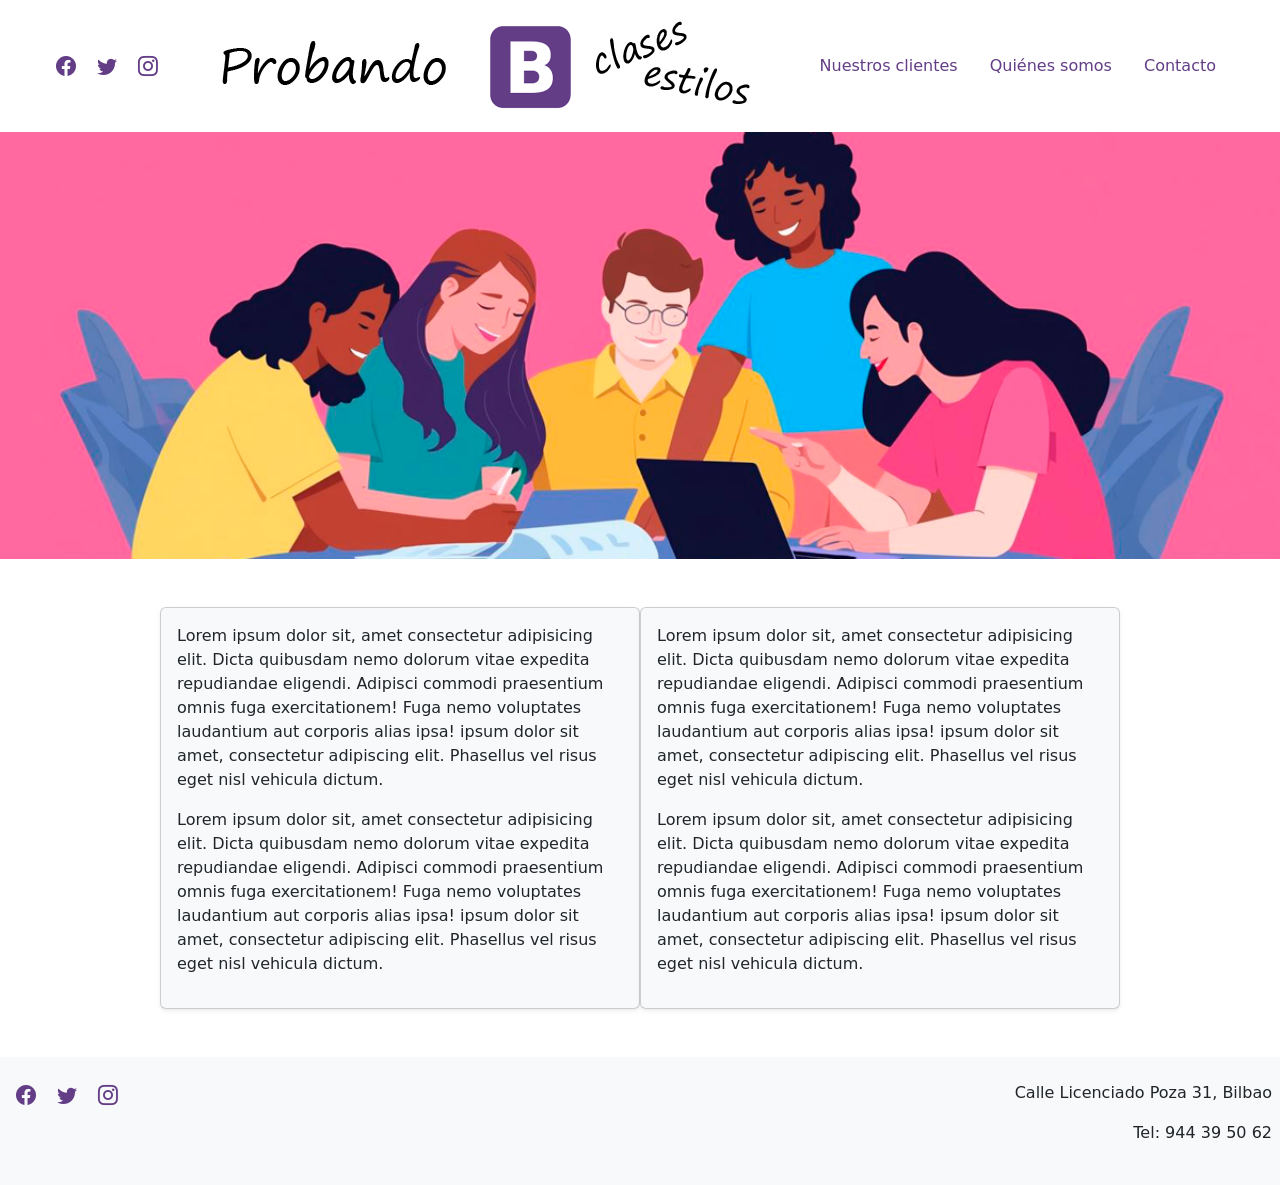
<file: BS ejemplo basico/index.html>
<!DOCTYPE html>
<html lang="es">
<head>
  <meta charset="UTF-8">
  <meta name="viewport" content="width=device-width, initial-scale=1.0">
  <title>Repaso Bootstrap</title>
  <link href="https://cdn.jsdelivr.net/npm/bootstrap@5.3.8/dist/css/bootstrap.min.css" rel="stylesheet" integrity="sha384-sRIl4kxILFvY47J16cr9ZwB07vP4J8+LH7qKQnuqkuIAvNWLzeN8tE5YBujZqJLB" crossorigin="anonymous">
  <link rel="stylesheet" href="https://cdn.jsdelivr.net/npm/bootstrap-icons@1.13.1/font/bootstrap-icons.min.css">
  <link rel="stylesheet" href="css/mystyles.css">
</head>
<body>
  <header class="container-fluid d-flex justify-content-between px-5 py-3 align-items-center">
    <div>
      <a href="#" class="px-2"><i class="bi bi-facebook color-principal fs-5"></i></a>
      <a href="#" class="px-2"><i class="bi bi-twitter color-principal fs-5"></i></a>
      <a href="#" class="px-2"><i class="bi bi-instagram color-principal fs-5"></i></a>
    </div>

    <div>
      <img src="assets/logo.png"/>
    </div>

    <nav>
    
      <ul class="nav">
        <li class="nav-item"><a href="#" class="nav-link color-principal">Nuestros clientes</a></li>
        <li class="nav-item"><a href="#" class="nav-link color-principal">Quiénes somos</a></li>
        <li class="nav-item"><a href="#" class="nav-link color-principal">Contacto</a></li>
      </ul>
    </nav>
  </header>

  <main>
    <div>
      <img src="assets/imagen1200x400.png" alt="Imagen grande" class="w-100">
    </div>
    <div class="py-5 d-flex justify-content-center">
      <div class="w-75 d-flex">
        <div class="card bg-light p-3 shadow-sm">
          <p>Lorem ipsum dolor sit, amet consectetur adipisicing elit. Dicta quibusdam nemo dolorum vitae expedita repudiandae eligendi. Adipisci commodi praesentium omnis fuga exercitationem! Fuga nemo voluptates laudantium aut corporis alias ipsa! ipsum dolor sit amet, consectetur adipiscing elit. Phasellus vel risus eget nisl vehicula dictum.</p>
          <p>Lorem ipsum dolor sit, amet consectetur adipisicing elit. Dicta quibusdam nemo dolorum vitae expedita repudiandae eligendi. Adipisci commodi praesentium omnis fuga exercitationem! Fuga nemo voluptates laudantium aut corporis alias ipsa! ipsum dolor sit amet, consectetur adipiscing elit. Phasellus vel risus eget nisl vehicula dictum.</p>
        </div>
        <div class="card bg-light p-3 shadow-sm">
          <p>Lorem ipsum dolor sit, amet consectetur adipisicing elit. Dicta quibusdam nemo dolorum vitae expedita repudiandae eligendi. Adipisci commodi praesentium omnis fuga exercitationem! Fuga nemo voluptates laudantium aut corporis alias ipsa! ipsum dolor sit amet, consectetur adipiscing elit. Phasellus vel risus eget nisl vehicula dictum.</p>
          <p>Lorem ipsum dolor sit, amet consectetur adipisicing elit. Dicta quibusdam nemo dolorum vitae expedita repudiandae eligendi. Adipisci commodi praesentium omnis fuga exercitationem! Fuga nemo voluptates laudantium aut corporis alias ipsa! ipsum dolor sit amet, consectetur adipiscing elit. Phasellus vel risus eget nisl vehicula dictum.</p>
        </div>
      </div>
    </div>
  </main>
  <footer class="d-flex justify-content-between bg-light py-4 px-2">
     <div>
      <a href="#" class="px-2"><i class="bi bi-facebook color-principal fs-5"></i></a>
      <a href="#" class="px-2"><i class="bi bi-twitter color-principal fs-5"></i></a>
      <a href="#" class="px-2"><i class="bi bi-instagram color-principal fs-5"></i></a>
    </div>

    <div class="text-end">
      <p>Calle Licenciado Poza 31, Bilbao</p>
      <p>Tel: 944 39 50 62</p>
    </div>
  </footer>
</body>

<script src="https://cdn.jsdelivr.net/npm/@popperjs/core@2.11.8/dist/umd/popper.min.js" integrity="sha384-I7E8VVD/ismYTF4hNIPjVp/Zjvgyol6VFvRkX/vR+Vc4jQkC+hVqc2pM8ODewa9r" crossorigin="anonymous"></script>
<script src="https://cdn.jsdelivr.net/npm/bootstrap@5.3.8/dist/js/bootstrap.min.js" integrity="sha384-G/EV+4j2dNv+tEPo3++6LCgdCROaejBqfUeNjuKAiuXbjrxilcCdDz6ZAVfHWe1Y" crossorigin="anonymous"></script>

</html>
</file>
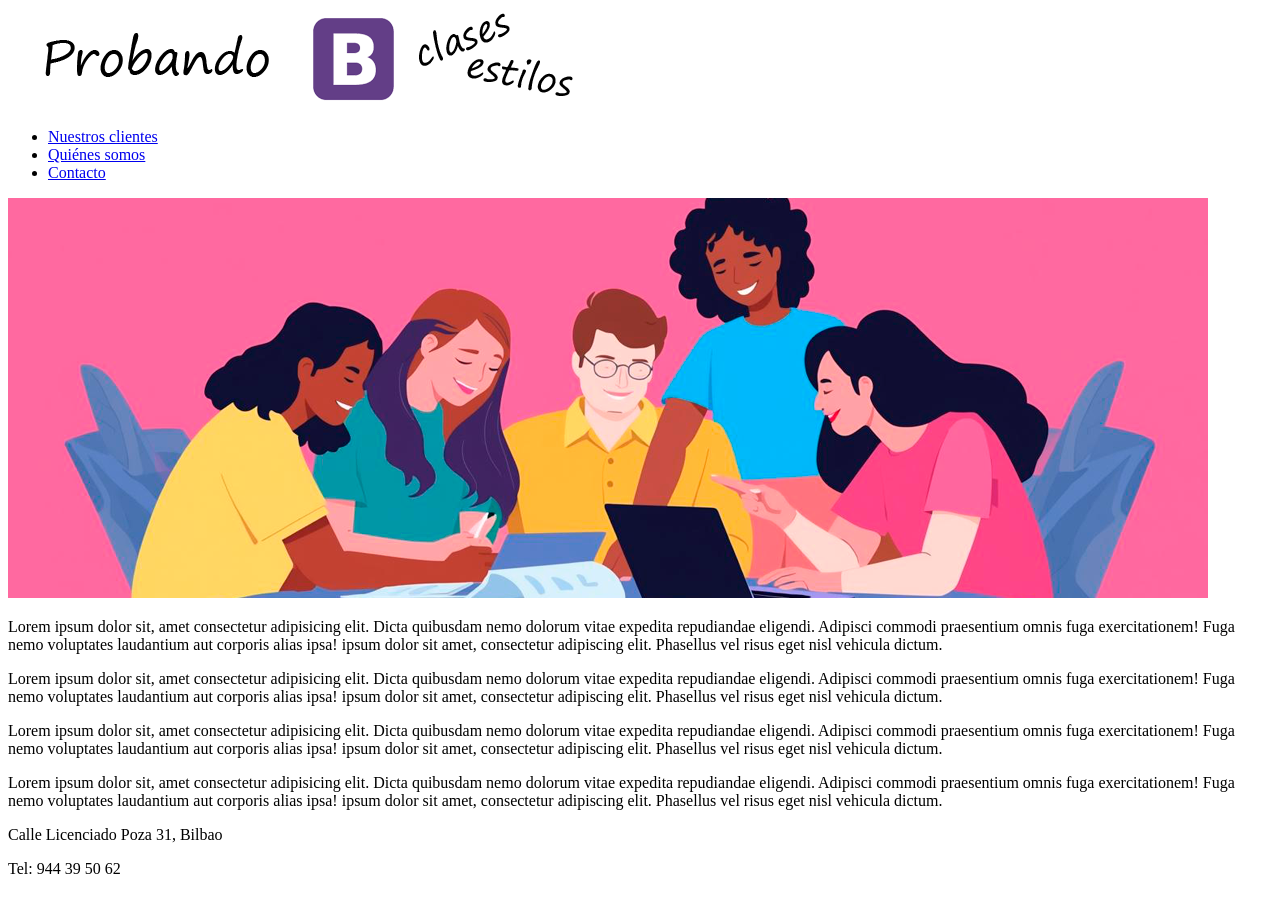
<file: BS ejemplo basico/enunciado.html>
<!DOCTYPE html>
<html lang="es">
<head>
  <meta charset="UTF-8">
  <meta name="viewport" content="width=device-width, initial-scale=1.0">
  <title>Repaso Bootstrap</title>
  
</head>
<body>
  <header>
   
    <div>
      <img src="assets/logo.png"/>
    </div>
    <nav>
    
      <ul>
        <li><a href="#">Nuestros clientes</a></li>
        <li><a href="#">Quiénes somos</a></li>
        <li><a href="#">Contacto</a></li>
      </ul>
    </nav>
  </header>

  <main>
    <div>
      <img src="assets/imagen1200x400.png" alt="Imagen grande">
    </div>
    <div>
      <div>
        <div>
          <p>Lorem ipsum dolor sit, amet consectetur adipisicing elit. Dicta quibusdam nemo dolorum vitae expedita repudiandae eligendi. Adipisci commodi praesentium omnis fuga exercitationem! Fuga nemo voluptates laudantium aut corporis alias ipsa! ipsum dolor sit amet, consectetur adipiscing elit. Phasellus vel risus eget nisl vehicula dictum.</p>
          <p>Lorem ipsum dolor sit, amet consectetur adipisicing elit. Dicta quibusdam nemo dolorum vitae expedita repudiandae eligendi. Adipisci commodi praesentium omnis fuga exercitationem! Fuga nemo voluptates laudantium aut corporis alias ipsa! ipsum dolor sit amet, consectetur adipiscing elit. Phasellus vel risus eget nisl vehicula dictum.</p>
        </div>
        <div>
          <p>Lorem ipsum dolor sit, amet consectetur adipisicing elit. Dicta quibusdam nemo dolorum vitae expedita repudiandae eligendi. Adipisci commodi praesentium omnis fuga exercitationem! Fuga nemo voluptates laudantium aut corporis alias ipsa! ipsum dolor sit amet, consectetur adipiscing elit. Phasellus vel risus eget nisl vehicula dictum.</p>
          <p>Lorem ipsum dolor sit, amet consectetur adipisicing elit. Dicta quibusdam nemo dolorum vitae expedita repudiandae eligendi. Adipisci commodi praesentium omnis fuga exercitationem! Fuga nemo voluptates laudantium aut corporis alias ipsa! ipsum dolor sit amet, consectetur adipiscing elit. Phasellus vel risus eget nisl vehicula dictum.</p>
        </div>
      </div>
    </div>
  </main>
  <footer >
    <div>
      <p>Calle Licenciado Poza 31, Bilbao</p>
      <p>Tel: 944 39 50 62</p>
    </div>
  </footer>
</body>
</html>
</file>
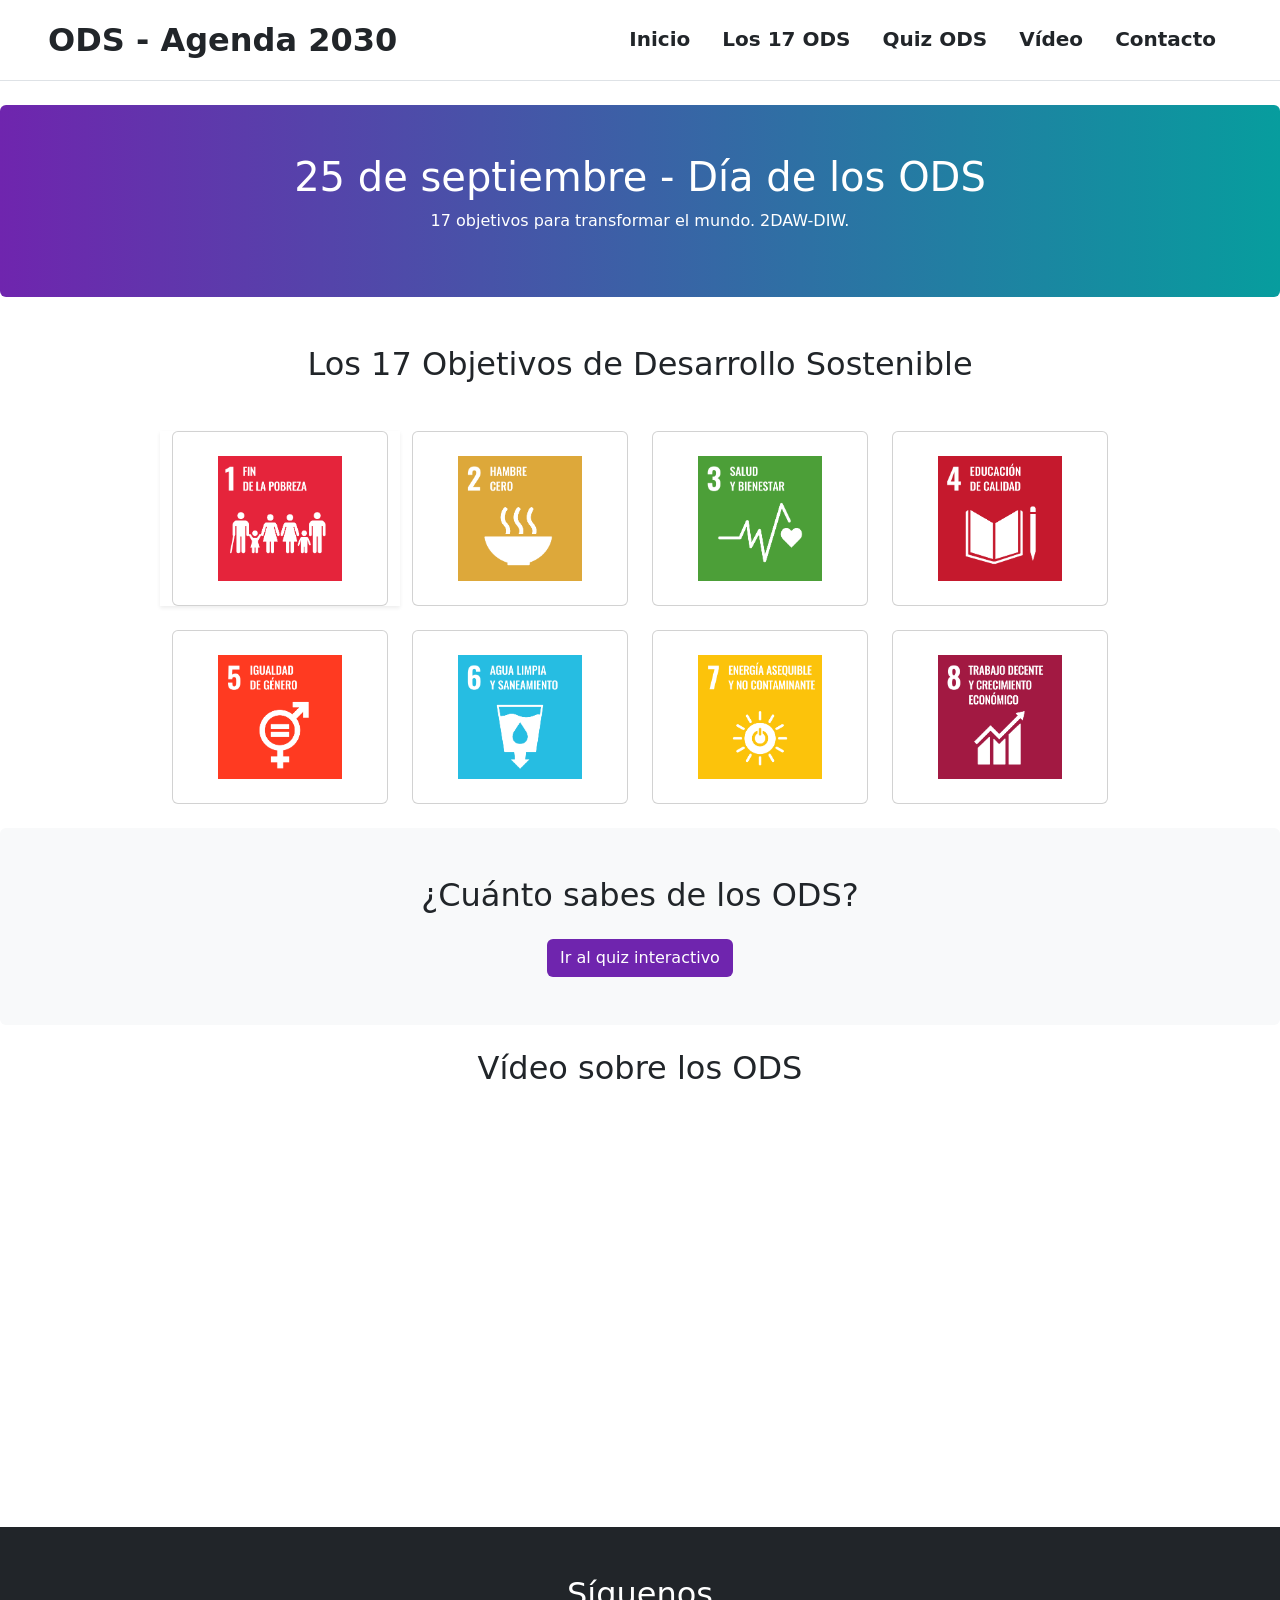
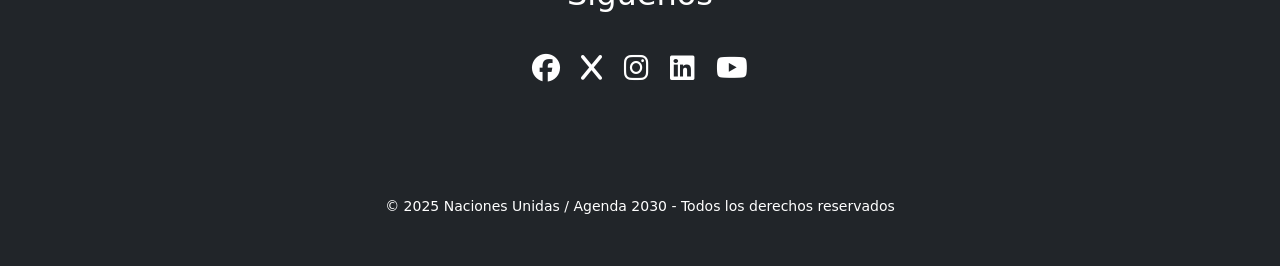
<file: BS ejemplo ods/esqueleto.html>
<!DOCTYPE html>
<html lang="en">

<head>
  <meta charset="UTF-8">
  <meta name="viewport" content="width=device-width, initial-scale=1.0">
  <title>Mi solucion BS</title>
  <!-- Bootstrap CSS -->
  <link href="https://cdn.jsdelivr.net/npm/bootstrap@5.3.2/dist/css/bootstrap.min.css" rel="stylesheet">
  <!-- Font Awesome -->
  <link rel="stylesheet" href="https://cdnjs.cloudflare.com/ajax/libs/font-awesome/6.4.0/css/all.min.css">
  <link rel="stylesheet" href="css/mystyles.css">
</head>

<body>
  <!--nav superior-->
  <nav class="fw-bold py-3 px-5 border-bottom">
    <div class="d-flex justify-content-between ">
      <a href="#" class="link-underline link-underline-opacity-0 fs-2 text-dark">ODS - Agenda 2030</a>
      <div>
        <ul class="nav fs-5">
          <li class="nav-item"><a class="nav-link text-dark" href="#intro">Inicio</a></li>
          <li class="nav-item"><a class="nav-link text-dark" href="#ods-list">Los 17 ODS</a></li>
          <li class="nav-item"><a class="nav-link text-dark" href="#quiz">Quiz ODS</a></li>
          <li class="nav-item"><a class="nav-link text-dark" href="#video">Vídeo</a></li>
          <li class="nav-item"><a class="nav-link text-dark" href="#contacto">Contacto</a></li>
        </ul>
      </div>
    </div>
  </nav>

  <section class="mt-4 p-5 bg-principal text-white rounded text-center">
    <div>
      <h1 id="intro">25 de septiembre - Día de los ODS</h1>
      <p>17 objetivos para transformar el mundo. 2DAW-DIW.</p>
    </div>
  </section>

  <section>
    <div class="m-5">
      <h2 class="text-center" id="ods-list">Los 17 Objetivos de Desarrollo Sostenible</h2>
    </div>
    <div class="d-flex justify-content-center">
    <div class="row w-75">
      <div class="col-md-3 shadow-sm mb-4">
        <div class="card p-4" >
          <div class="text-center">
            <img class="w-75" src="assets/ods/ods1.png" alt="ODS 1">
          </div>
        </div>
      </div>
     <div class="col-md-3">
        <div class="card p-4" >
          <div class="text-center">
            <img class="w-75" src="assets/ods/ods2.png" alt="ODS 2">
          </div>
        </div>
      </div>
      <div class="col-md-3">
        <div class="card p-4" >
          <div class="text-center">
            <img class="w-75" src="assets/ods/ods3.png" alt="ODS 3">
          </div>
        </div>
      </div>
      <div class="col-md-3">
        <div class="card p-4" >
          <div class="text-center">
            <img class="w-75" src="assets/ods/ods4.png" alt="ODS 4">
          </div>
        </div>
      </div>
      <div class="col-md-3">
        <div class="card p-4" >
          <div class="text-center">
            <img class="w-75" src="assets/ods/ods5.png" alt="ODS 5">
          </div>
        </div>
      </div>
      <div class="col-md-3">
        <div class="card p-4" >
          <div class="text-center">
            <img class="w-75" src="assets/ods/ods6.png" alt="ODS 6">
          </div>
        </div>
      </div>
     <div class="col-md-3">
        <div class="card p-4" >
          <div class="text-center">
            <img class="w-75" src="assets/ods/ods7.png" alt="ODS 7">
          </div>
        </div>
      </div>
      <div class="col-md-3">
        <div class="card p-4" >
          <div class="text-center">
            <img class="w-75" src="assets/ods/ods8.png" alt="ODS 8">
          </div>
        </div>
      </div>

    </div>
</div>
  </section>

  <section class="mt-4 p-5 bg-gris text-white rounded text-center">
    <div>
      <h2 id="quiz" class="text-dark">¿Cuánto sabes de los ODS?</h2>
      <a href="https://view.genially.com/68a57baa9a9ba7007ed9f4aa/interactive-content-cuanto-sabes-de-los-ods-10o-aniversario"
        target="_blank" class="mt-3 btn bg-purple text-white">Ir al quiz interactivo</a>
    </div>
  </section>

  <section class="mt-4 text-center">
    <div>
      <h2 id="video">Vídeo sobre los ODS</h2>
      <div class="d-flex  justify-content-center">
      <div class="mt-4 ratio ratio-16x9 w-50">
        <iframe src="https://www.youtube.com/embed/gQBJfYlDOvA" allowfullscreen></iframe>
      </div>
    </div>
    </div>
  </section>

  <section class="bg-dark text-white text-center p-5 mt-5">
    <div>
      <h2 id="contacto">Síguenos</h2>
      <div class="mt-4">
        <a href="https://www.facebook.com/redagenda2030" target="_blank"><i class="fab fa-facebook text-white fs-3 m-3"></i></a>
        <a href="https://twitter.com/SustDev" target="_blank"><i class="fab fa-x text-white fs-3"></i></a>
        <a href="https://www.instagram.com/unitednationssdgs/" target="_blank"><i class="fab fa-instagram text-white fs-3 m-3"></i></a>
        <a href="https://www.linkedin.com/showcase/sdgs-united-nations/" target="_blank"><i
            class="fab fa-linkedin text-white fs-3"></i></a>
        <a href="https://www.youtube.com/user/unitednations" target="_blank"><i class="fab fa-youtube text-white fs-3 m-3"></i></a>
      </div>
    </div>
  </section>

  <footer class="bg-dark text-white text-center p-5">
    <div>
      <small>© 2025 Naciones Unidas / Agenda 2030 - Todos los derechos reservados</small>
    </div>
  </footer>

  <script src="https://cdn.jsdelivr.net/npm/bootstrap@5.3.2/dist/js/bootstrap.bundle.min.js"></script>
</body>

</html>
</file>
<file: BS ejemplo basico/css/mystyles.css>
.color-principal{
    color: #633E87;
}
</file>
<file: BS ejemplo ods/css/mystyles.css>
.bg-principal{background: linear-gradient(to right, #6F25AE, #079D9E) ; }
.bg-gris{background-color: #F8F9FA;}
.bg-purple{background-color:#6F25AE ;}
</file>
